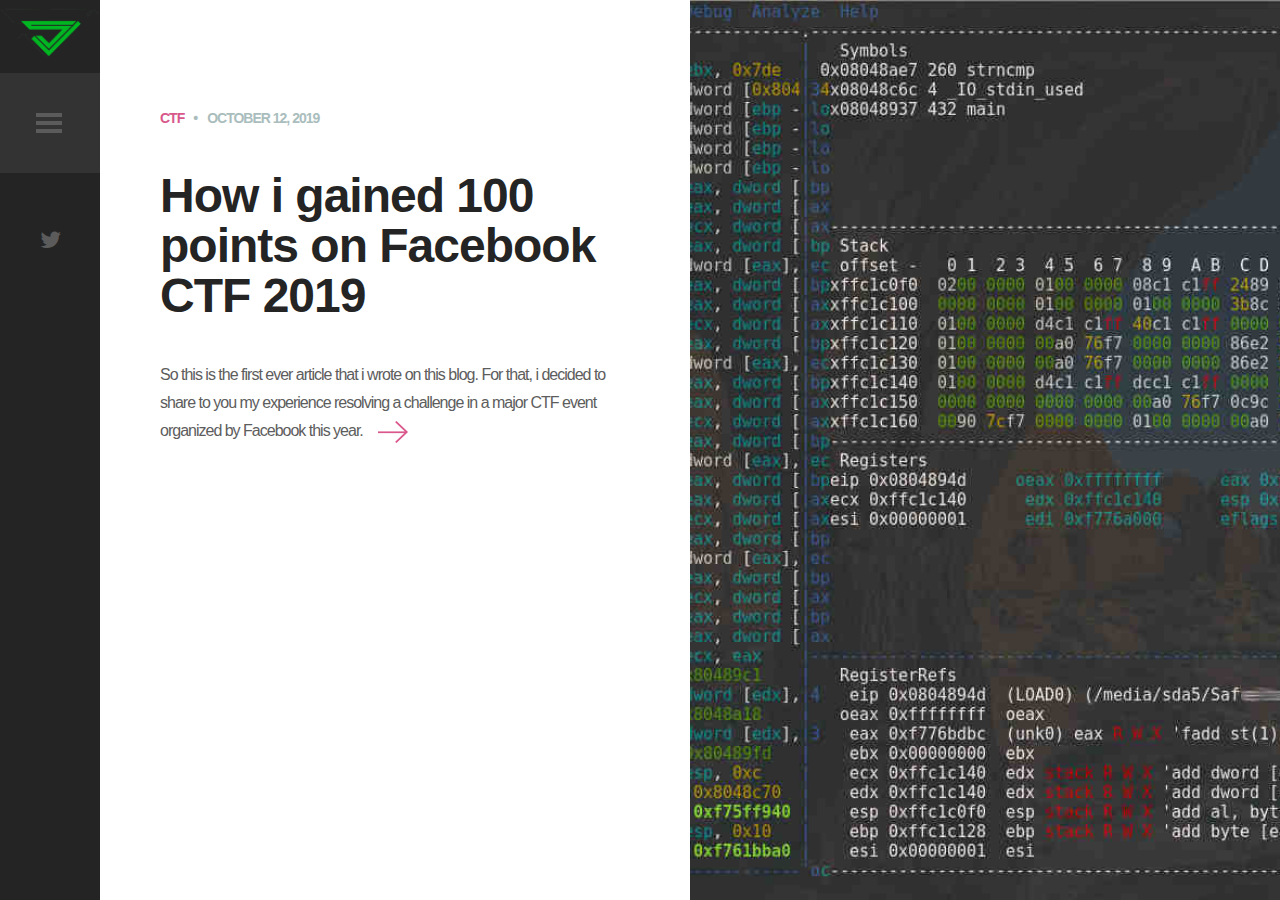
<file: index.html>
<!doctype html><html lang="en"><head>
    <title>0x5afe.me</title><meta charset="utf-8">
    <meta http-equiv="Content-Type" content="text/html; charset=UTF-8">
    <meta name="description" content="0x5afe Blog"/>
    <meta name="author" content="0x5afe.me"/>
    <meta name="viewport" content="width=device-width,initial-scale=1">
    <link rel="icon" type="image/png" href="assets/images/icon.png">
    <base href="/">
    <link href="styles.2a7c58ea778066eeb51c.bundle.css" rel="stylesheet"/>
    <!-- Global site tag (gtag.js) - Google Analytics -->
<script async src="https://www.googletagmanager.com/gtag/js?id=UA-199747042-1"></script>
<script>
  window.dataLayer = window.dataLayer || [];
  function gtag(){dataLayer.push(arguments);}
  gtag('js', new Date());

  gtag('config', 'UA-199747042-1');
</script>

</head>
<body class="page about home blog"><app-root><!-- Preloader Gif --><table class="doc-loader"><tbody><tr><td><img src="assets/images/logo.png" alt="Loading..."></td></tr></tbody></table></app-root><script type="text/javascript" src="inline.6c7c4e01e5408d2ba99a.bundle.js"></script><script type="text/javascript" src="polyfills.37e4c75d4748ebba16d3.bundle.js"></script><script type="text/javascript" src="scripts.5ce70231a3db0fa3564b.bundle.js"></script><script type="text/javascript" src="main.7e73863a5dbd548f9b8b.bundle.js"></script></body></html>
</file>
<file: styles.2a7c58ea778066eeb51c.bundle.css>
abbr,address,article,aside,audio,b,blockquote,body,canvas,caption,cite,code,del,details,dfn,div,em,fieldset,figcaption,figure,footer,form,h1,h2,h3,h4,h5,h6,header,hgroup,html,i,iframe,img,ins,kbd,label,legend,li,mark,menu,nav,object,ol,p,pre,q,samp,section,small,span,strong,sub,summary,sup,table,tbody,td,tfoot,th,thead,time,tr,ul,var,video{margin:0;padding:0;border:0;outline:none;font-size:100%;vertical-align:baseline;background:transparent}body{line-height:1}article,aside,details,figcaption,figure,footer,header,hgroup,menu,nav,section{display:block}nav ul,ol,ul{list-style:none}blockquote,q{quotes:none}blockquote:after,blockquote:before,q:after,q:before{content:"";content:none}a{margin:0;padding:0;font-size:100%;outline:none;vertical-align:baseline;background:transparent}ins{text-decoration:none}ins,mark{background-color:#ff9;color:#000}mark{font-style:italic;font-weight:700}del{text-decoration:line-through}abbr[title],dfn[title]{border-bottom:1px dotted;cursor:help}table{border-collapse:collapse;border-spacing:0}hr{display:block;height:1px;border:0;border-top:1px solid #ccc;margin:1em 0;padding:0}input,select{vertical-align:middle}input:focus,textarea:focus{outline:none}.block{display:block}.hidden{display:none}.clear{clear:both}.left{float:left}.right{float:right}.line-height{line-height:0}.clear-right{clear:right}.clear-left{clear:left}.center-relative{margin-left:auto;margin-right:auto}.center-absolute{left:50%}.center-text{text-align:center!important}.text-left{text-align:left}.text-right{text-align:right}.absolute{position:absolute}.fixed{position:fixed}.relative{position:relative}.sticky{height:auto}.margin-0,.margin-0 img{margin:0!important;line-height:0}.top-0{margin-top:0!important}.top-5{margin-top:5px!important}.top-10{margin-top:10px}.top-15{margin-top:15px}.top-20{margin-top:20px}.top-25{margin-top:25px}.top-30{margin-top:30px}.top-50{margin-top:50px}.top-60{margin-top:60px}.top-70{margin-top:70px}.top-75{margin-top:75px}.top-80{margin-top:80px}.top-100{margin-top:100px}.top-105{margin-top:105px}.top-120{margin-top:120px}.top-150{margin-top:150px}.top-200{margin-top:200px}.top-negative-30{margin-top:-30px}.left-35{margin-left:35px}.right-35{margin-right:35px}.bottom-0{margin-bottom:0!important}.bottom-10{margin-bottom:10px!important}.bottom-20{margin-bottom:20px!important}.bottom-25{margin-bottom:25px!important}.bottom-30{margin-bottom:30px!important}.bottom-50{margin-bottom:50px!important}.bottom-100{margin-bottom:100px!important}.bottom-150{margin-bottom:150px!important}.bottom-200{margin-bottom:200px!important}.width-25{width:25%}.width-50{width:50%}.width-75{width:75%}.width-85{width:85%}.width-100{width:100%}blockquote:before{content:"\201C";font-size:180px;line-height:0;vertical-align:-65px;color:#0697ae;text-align:center;display:block}blockquote,blockquote:before{font-family:Montserrat,sans-serif}blockquote{margin-top:110px;margin-bottom:60px;font-size:22px;line-height:35px;color:#b0c2c2}blockquote.inline-blockquote{width:395px;float:left;margin-left:-170px;margin-right:70px}.wrap-blockquote{display:inline}address{font-size:32px;line-height:50px;font-style:normal}iframe{width:100%}a.button{display:inline-block;border:3px solid;text-align:center;padding:15px 40px;cursor:pointer;margin-bottom:25px;vertical-align:middle;text-decoration:none}a.button:active{position:relative;top:1px}h1,h2,h3,h4,h5,h6{padding:20px 0}h1{font-size:38px;line-height:38px}h2{font-size:34px;line-height:34px}h3{font-size:32px;line-height:32px}h4{font-size:30px}h5{font-size:28px}h6{font-size:26px}em{font-style:italic}ol{list-style-type:decimal}pre{word-wrap:break-word}.page-content table,.page-content td,.page-content th,.single-content table,.single-content td,.single-content th{border:1px solid #000;padding:10px;vertical-align:middle}sup{vertical-align:super}sub,sup{font-size:smaller}sub{vertical-align:sub}.single-content ol{display:block;list-style-type:decimal;margin:0 0 14px 17px}.single-content ul{display:block;list-style-type:disc;margin:0 0 14px 17px}
/* COLUMNS */.one,.one_fourth,.one_half,.one_third,.three_fourth,.two_third{margin-right:100px;float:left;position:relative;margin-bottom:30px}.last{margin-right:0!important;clear:right}.one{float:none;display:block;clear:both;margin-right:0}.one_half{width:400px}.one_third{width:233px}.two_third{width:566px}.one_fourth{width:150px}.three_fourth{width:650px}.one_fourth img,.one_half img,.one_third img,.one img,.three_fourth img,.two_third img{max-width:100%;height:auto;max-height:100%;width:auto}.team-holder .one{margin:0}.team-holder .one_half{width:50%;margin:0}.team-holder .one_third{width:33%;width:33.33333%;margin:0}.team-holder .one_fourth{width:25%;margin:0}
/* MENU */
/* Mobile first layout SmartMenus Core CSS (it's not recommended editing these rules)
   You need this once per page no matter how many menu trees or different themes you use.
-------------------------------------------------------------------------------------------*/.sm,.sm li,.sm ul{display:block;list-style:none;margin:0;padding:0;line-height:normal;direction:ltr;-webkit-tap-highlight-color:rgba(0,0,0,0)}.sm-rtl,.sm-rtl li,.sm-rtl ul{direction:rtl;text-align:right}.sm>li>h1,.sm>li>h2,.sm>li>h3,.sm>li>h4,.sm>li>h5,.sm>li>h6{margin:0;padding:0}.sm ul{display:none}.sm a,.sm li{position:relative}.sm a{display:block}.sm a.disabled{cursor:not-allowed}.sm:after{content:"\A0";display:block;height:0;font:0/0 serif;clear:both;visibility:hidden;overflow:hidden}.sm,.sm *,.sm :after,.sm :before{-webkit-box-sizing:border-box;box-sizing:border-box}
/* WP DEFAULT CLASSES */.alignnone{margin:5px 20px 20px 0}.aligncenter,div.aligncenter{display:block;margin:5px auto 5px auto}.alignright{float:right;margin:5px 0 20px 20px}.alignleft{float:left;margin:5px 20px 20px 0}.aligncenter{display:block;margin:5px auto 5px auto}a img.alignright{float:right;margin:5px 0 20px 20px}a img.alignnone{margin:20px 0}a img.alignleft{float:left;margin:5px 20px 20px 0}a img.aligncenter{display:block;margin-left:auto;margin-right:auto}.wp-caption{max-width:100%;text-align:center;font-family:Montserrat,sans-serif}.wp-caption.alignnone{margin:20px 0}.wp-caption.alignleft{margin:5px 20px 20px 0;text-align:left}.wp-caption.alignright{margin:5px 0 20px 20px;text-align:right}.wp-caption img{width:auto;height:auto;max-width:100%;max-height:100%}.wp-caption p.wp-caption-text{font-size:18px;margin-bottom:50px;padding:5px 50px;background-color:#8f939e;display:inline-block;color:#fff}.bypostauthor,.gallery-caption{font-size:100%}
/* Text meant only for screen readers. */.screen-reader-text{clip:rect(1px,1px,1px,1px);position:absolute!important;height:1px;width:1px;overflow:hidden}.screen-reader-text:focus{background-color:#f1f1f1;border-radius:3px;-webkit-box-shadow:0 0 2px 2px rgba(0,0,0,.6);box-shadow:0 0 2px 2px rgba(0,0,0,.6);clip:auto!important;color:#21759b;display:block;font-size:14px;font-size:.875rem;font-weight:700;height:auto;left:5px;line-height:normal;padding:15px 23px 14px;text-decoration:none;top:5px;width:auto;z-index:100000 /* Above WP toolbar. */}.cbp-bislideshow{list-style:none;width:100%;height:100%;position:fixed;top:0;left:0;z-index:-1;padding:0;margin:0}.cbp-bislideshow li{position:absolute;width:100%;height:100%;top:0;left:0;opacity:0;-webkit-transition:opacity 1s;transition:opacity 1s}
/* If background-size supported we'll add the images to the background of the li */.backgroundsize .cbp-bislideshow li{background-size:cover;background-position:50%}
/* ...and hide the images */.backgroundsize .cbp-bislideshow li img{display:none}.cbp-bislideshow li img{display:block;width:100%}.cbp-bicontrols{position:fixed;width:300px;height:100px;margin:-50px 0 0 -150px;bottom:0;right:0}.cbp-bicontrols span{float:left;width:100px;height:100px;position:relative;cursor:pointer;display:inline-block;font:normal normal normal 14px/1 FontAwesome;font-size:inherit;text-rendering:auto;-webkit-font-smoothing:antialiased;-moz-osx-font-smoothing:grayscale}.cbp-bicontrols span:before{position:absolute;width:100%;height:100%;top:0;left:0;text-align:center;speak:none;font-style:normal;font-weight:400;font-variant:normal;text-transform:none;line-height:100px;font-size:80px;color:#fff;-webkit-font-smoothing:antialiased;opacity:.7}.cbp-bicontrols span:hover:before{opacity:1}.cbp-bicontrols span:active:before{top:2px}span.cbp-biplay:before{content:"\F01D"}span.cbp-bipause:before{content:"\F28C"}span.cbp-binext:before{content:"\F105"}span.cbp-biprev:before{content:"\F104"}.cbp-bicontrols span.cbp-binext{float:right}
/* Fallback */.no-js.no-backgroundsize .cbp-bislideshow li:first-child{opacity:1}.no-js.backgroundsize .cbp-bislideshow li:first-child img{display:block}/*!
 *  Font Awesome 4.7.0 by @davegandy - http://fontawesome.io - @fontawesome
 *  License - http://fontawesome.io/license (Font: SIL OFL 1.1, CSS: MIT License)
 */@font-face{font-family:FontAwesome;src:url(fontawesome-webfont.674f50d287a8c48dc19b.eot);src:url(fontawesome-webfont.674f50d287a8c48dc19b.eot?#iefix&v=4.7.0) format("embedded-opentype"),url(fontawesome-webfont.af7ae505a9eed503f8b8.woff2) format("woff2"),url(fontawesome-webfont.fee66e712a8a08eef580.woff) format("woff"),url(fontawesome-webfont.b06871f281fee6b241d6.ttf) format("truetype"),url(fontawesome-webfont.912ec66d7572ff821749.svg#fontawesomeregular) format("svg");font-weight:400;font-style:normal}.fa{display:inline-block;font:normal normal normal 14px/1 FontAwesome;font-size:inherit;text-rendering:auto;-webkit-font-smoothing:antialiased;-moz-osx-font-smoothing:grayscale}.fa-lg{font-size:1.33333333em;line-height:.75em;vertical-align:-15%}.fa-2x{font-size:2em}.fa-3x{font-size:3em}.fa-4x{font-size:4em}.fa-5x{font-size:5em}.fa-fw{width:1.28571429em;text-align:center}.fa-ul{padding-left:0;margin-left:2.14285714em;list-style-type:none}.fa-ul>li{position:relative}.fa-li{position:absolute;left:-2.14285714em;width:2.14285714em;top:.14285714em;text-align:center}.fa-li.fa-lg{left:-1.85714286em}.fa-border{padding:.2em .25em .15em;border:.08em solid #eee;border-radius:.1em}.fa-pull-left{float:left}.fa-pull-right{float:right}.fa.fa-pull-left{margin-right:.3em}.fa.fa-pull-right{margin-left:.3em}.pull-right{float:right}.pull-left{float:left}.fa.pull-left{margin-right:.3em}.fa.pull-right{margin-left:.3em}.fa-spin{-webkit-animation:fa-spin 2s infinite linear;animation:fa-spin 2s infinite linear}.fa-pulse{-webkit-animation:fa-spin 1s infinite steps(8);animation:fa-spin 1s infinite steps(8)}@-webkit-keyframes fa-spin{0%{-webkit-transform:rotate(0deg);transform:rotate(0deg)}to{-webkit-transform:rotate(359deg);transform:rotate(359deg)}}@keyframes fa-spin{0%{-webkit-transform:rotate(0deg);transform:rotate(0deg)}to{-webkit-transform:rotate(359deg);transform:rotate(359deg)}}.fa-rotate-90{-ms-filter:"progid:DXImageTransform.Microsoft.BasicImage(rotation=1)";-webkit-transform:rotate(90deg);transform:rotate(90deg)}.fa-rotate-180{-ms-filter:"progid:DXImageTransform.Microsoft.BasicImage(rotation=2)";-webkit-transform:rotate(180deg);transform:rotate(180deg)}.fa-rotate-270{-ms-filter:"progid:DXImageTransform.Microsoft.BasicImage(rotation=3)";-webkit-transform:rotate(270deg);transform:rotate(270deg)}.fa-flip-horizontal{-ms-filter:"progid:DXImageTransform.Microsoft.BasicImage(rotation=0, mirror=1)";-webkit-transform:scaleX(-1);transform:scaleX(-1)}.fa-flip-vertical{-ms-filter:"progid:DXImageTransform.Microsoft.BasicImage(rotation=2, mirror=1)";-webkit-transform:scaleY(-1);transform:scaleY(-1)}:root .fa-flip-horizontal,:root .fa-flip-vertical,:root .fa-rotate-90,:root .fa-rotate-180,:root .fa-rotate-270{-webkit-filter:none;filter:none}.fa-stack{position:relative;display:inline-block;width:2em;height:2em;line-height:2em;vertical-align:middle}.fa-stack-1x,.fa-stack-2x{position:absolute;left:0;width:100%;text-align:center}.fa-stack-1x{line-height:inherit}.fa-stack-2x{font-size:2em}.fa-inverse{color:#fff}.fa-glass:before{content:"\F000"}.fa-music:before{content:"\F001"}.fa-search:before{content:"\F002"}.fa-envelope-o:before{content:"\F003"}.fa-heart:before{content:"\F004"}.fa-star:before{content:"\F005"}.fa-star-o:before{content:"\F006"}.fa-user:before{content:"\F007"}.fa-film:before{content:"\F008"}.fa-th-large:before{content:"\F009"}.fa-th:before{content:"\F00A"}.fa-th-list:before{content:"\F00B"}.fa-check:before{content:"\F00C"}.fa-close:before,.fa-remove:before,.fa-times:before{content:"\F00D"}.fa-search-plus:before{content:"\F00E"}.fa-search-minus:before{content:"\F010"}.fa-power-off:before{content:"\F011"}.fa-signal:before{content:"\F012"}.fa-cog:before,.fa-gear:before{content:"\F013"}.fa-trash-o:before{content:"\F014"}.fa-home:before{content:"\F015"}.fa-file-o:before{content:"\F016"}.fa-clock-o:before{content:"\F017"}.fa-road:before{content:"\F018"}.fa-download:before{content:"\F019"}.fa-arrow-circle-o-down:before{content:"\F01A"}.fa-arrow-circle-o-up:before{content:"\F01B"}.fa-inbox:before{content:"\F01C"}.fa-play-circle-o:before{content:"\F01D"}.fa-repeat:before,.fa-rotate-right:before{content:"\F01E"}.fa-refresh:before{content:"\F021"}.fa-list-alt:before{content:"\F022"}.fa-lock:before{content:"\F023"}.fa-flag:before{content:"\F024"}.fa-headphones:before{content:"\F025"}.fa-volume-off:before{content:"\F026"}.fa-volume-down:before{content:"\F027"}.fa-volume-up:before{content:"\F028"}.fa-qrcode:before{content:"\F029"}.fa-barcode:before{content:"\F02A"}.fa-tag:before{content:"\F02B"}.fa-tags:before{content:"\F02C"}.fa-book:before{content:"\F02D"}.fa-bookmark:before{content:"\F02E"}.fa-print:before{content:"\F02F"}.fa-camera:before{content:"\F030"}.fa-font:before{content:"\F031"}.fa-bold:before{content:"\F032"}.fa-italic:before{content:"\F033"}.fa-text-height:before{content:"\F034"}.fa-text-width:before{content:"\F035"}.fa-align-left:before{content:"\F036"}.fa-align-center:before{content:"\F037"}.fa-align-right:before{content:"\F038"}.fa-align-justify:before{content:"\F039"}.fa-list:before{content:"\F03A"}.fa-dedent:before,.fa-outdent:before{content:"\F03B"}.fa-indent:before{content:"\F03C"}.fa-video-camera:before{content:"\F03D"}.fa-image:before,.fa-photo:before,.fa-picture-o:before{content:"\F03E"}.fa-pencil:before{content:"\F040"}.fa-map-marker:before{content:"\F041"}.fa-adjust:before{content:"\F042"}.fa-tint:before{content:"\F043"}.fa-edit:before,.fa-pencil-square-o:before{content:"\F044"}.fa-share-square-o:before{content:"\F045"}.fa-check-square-o:before{content:"\F046"}.fa-arrows:before{content:"\F047"}.fa-step-backward:before{content:"\F048"}.fa-fast-backward:before{content:"\F049"}.fa-backward:before{content:"\F04A"}.fa-play:before{content:"\F04B"}.fa-pause:before{content:"\F04C"}.fa-stop:before{content:"\F04D"}.fa-forward:before{content:"\F04E"}.fa-fast-forward:before{content:"\F050"}.fa-step-forward:before{content:"\F051"}.fa-eject:before{content:"\F052"}.fa-chevron-left:before{content:"\F053"}.fa-chevron-right:before{content:"\F054"}.fa-plus-circle:before{content:"\F055"}.fa-minus-circle:before{content:"\F056"}.fa-times-circle:before{content:"\F057"}.fa-check-circle:before{content:"\F058"}.fa-question-circle:before{content:"\F059"}.fa-info-circle:before{content:"\F05A"}.fa-crosshairs:before{content:"\F05B"}.fa-times-circle-o:before{content:"\F05C"}.fa-check-circle-o:before{content:"\F05D"}.fa-ban:before{content:"\F05E"}.fa-arrow-left:before{content:"\F060"}.fa-arrow-right:before{content:"\F061"}.fa-arrow-up:before{content:"\F062"}.fa-arrow-down:before{content:"\F063"}.fa-mail-forward:before,.fa-share:before{content:"\F064"}.fa-expand:before{content:"\F065"}.fa-compress:before{content:"\F066"}.fa-plus:before{content:"\F067"}.fa-minus:before{content:"\F068"}.fa-asterisk:before{content:"\F069"}.fa-exclamation-circle:before{content:"\F06A"}.fa-gift:before{content:"\F06B"}.fa-leaf:before{content:"\F06C"}.fa-fire:before{content:"\F06D"}.fa-eye:before{content:"\F06E"}.fa-eye-slash:before{content:"\F070"}.fa-exclamation-triangle:before,.fa-warning:before{content:"\F071"}.fa-plane:before{content:"\F072"}.fa-calendar:before{content:"\F073"}.fa-random:before{content:"\F074"}.fa-comment:before{content:"\F075"}.fa-magnet:before{content:"\F076"}.fa-chevron-up:before{content:"\F077"}.fa-chevron-down:before{content:"\F078"}.fa-retweet:before{content:"\F079"}.fa-shopping-cart:before{content:"\F07A"}.fa-folder:before{content:"\F07B"}.fa-folder-open:before{content:"\F07C"}.fa-arrows-v:before{content:"\F07D"}.fa-arrows-h:before{content:"\F07E"}.fa-bar-chart-o:before,.fa-bar-chart:before{content:"\F080"}.fa-twitter-square:before{content:"\F081"}.fa-facebook-square:before{content:"\F082"}.fa-camera-retro:before{content:"\F083"}.fa-key:before{content:"\F084"}.fa-cogs:before,.fa-gears:before{content:"\F085"}.fa-comments:before{content:"\F086"}.fa-thumbs-o-up:before{content:"\F087"}.fa-thumbs-o-down:before{content:"\F088"}.fa-star-half:before{content:"\F089"}.fa-heart-o:before{content:"\F08A"}.fa-sign-out:before{content:"\F08B"}.fa-linkedin-square:before{content:"\F08C"}.fa-thumb-tack:before{content:"\F08D"}.fa-external-link:before{content:"\F08E"}.fa-sign-in:before{content:"\F090"}.fa-trophy:before{content:"\F091"}.fa-github-square:before{content:"\F092"}.fa-upload:before{content:"\F093"}.fa-lemon-o:before{content:"\F094"}.fa-phone:before{content:"\F095"}.fa-square-o:before{content:"\F096"}.fa-bookmark-o:before{content:"\F097"}.fa-phone-square:before{content:"\F098"}.fa-twitter:before{content:"\F099"}.fa-facebook-f:before,.fa-facebook:before{content:"\F09A"}.fa-github:before{content:"\F09B"}.fa-unlock:before{content:"\F09C"}.fa-credit-card:before{content:"\F09D"}.fa-feed:before,.fa-rss:before{content:"\F09E"}.fa-hdd-o:before{content:"\F0A0"}.fa-bullhorn:before{content:"\F0A1"}.fa-bell:before{content:"\F0F3"}.fa-certificate:before{content:"\F0A3"}.fa-hand-o-right:before{content:"\F0A4"}.fa-hand-o-left:before{content:"\F0A5"}.fa-hand-o-up:before{content:"\F0A6"}.fa-hand-o-down:before{content:"\F0A7"}.fa-arrow-circle-left:before{content:"\F0A8"}.fa-arrow-circle-right:before{content:"\F0A9"}.fa-arrow-circle-up:before{content:"\F0AA"}.fa-arrow-circle-down:before{content:"\F0AB"}.fa-globe:before{content:"\F0AC"}.fa-wrench:before{content:"\F0AD"}.fa-tasks:before{content:"\F0AE"}.fa-filter:before{content:"\F0B0"}.fa-briefcase:before{content:"\F0B1"}.fa-arrows-alt:before{content:"\F0B2"}.fa-group:before,.fa-users:before{content:"\F0C0"}.fa-chain:before,.fa-link:before{content:"\F0C1"}.fa-cloud:before{content:"\F0C2"}.fa-flask:before{content:"\F0C3"}.fa-cut:before,.fa-scissors:before{content:"\F0C4"}.fa-copy:before,.fa-files-o:before{content:"\F0C5"}.fa-paperclip:before{content:"\F0C6"}.fa-floppy-o:before,.fa-save:before{content:"\F0C7"}.fa-square:before{content:"\F0C8"}.fa-bars:before,.fa-navicon:before,.fa-reorder:before{content:"\F0C9"}.fa-list-ul:before{content:"\F0CA"}.fa-list-ol:before{content:"\F0CB"}.fa-strikethrough:before{content:"\F0CC"}.fa-underline:before{content:"\F0CD"}.fa-table:before{content:"\F0CE"}.fa-magic:before{content:"\F0D0"}.fa-truck:before{content:"\F0D1"}.fa-pinterest:before{content:"\F0D2"}.fa-pinterest-square:before{content:"\F0D3"}.fa-google-plus-square:before{content:"\F0D4"}.fa-google-plus:before{content:"\F0D5"}.fa-money:before{content:"\F0D6"}.fa-caret-down:before{content:"\F0D7"}.fa-caret-up:before{content:"\F0D8"}.fa-caret-left:before{content:"\F0D9"}.fa-caret-right:before{content:"\F0DA"}.fa-columns:before{content:"\F0DB"}.fa-sort:before,.fa-unsorted:before{content:"\F0DC"}.fa-sort-desc:before,.fa-sort-down:before{content:"\F0DD"}.fa-sort-asc:before,.fa-sort-up:before{content:"\F0DE"}.fa-envelope:before{content:"\F0E0"}.fa-linkedin:before{content:"\F0E1"}.fa-rotate-left:before,.fa-undo:before{content:"\F0E2"}.fa-gavel:before,.fa-legal:before{content:"\F0E3"}.fa-dashboard:before,.fa-tachometer:before{content:"\F0E4"}.fa-comment-o:before{content:"\F0E5"}.fa-comments-o:before{content:"\F0E6"}.fa-bolt:before,.fa-flash:before{content:"\F0E7"}.fa-sitemap:before{content:"\F0E8"}.fa-umbrella:before{content:"\F0E9"}.fa-clipboard:before,.fa-paste:before{content:"\F0EA"}.fa-lightbulb-o:before{content:"\F0EB"}.fa-exchange:before{content:"\F0EC"}.fa-cloud-download:before{content:"\F0ED"}.fa-cloud-upload:before{content:"\F0EE"}.fa-user-md:before{content:"\F0F0"}.fa-stethoscope:before{content:"\F0F1"}.fa-suitcase:before{content:"\F0F2"}.fa-bell-o:before{content:"\F0A2"}.fa-coffee:before{content:"\F0F4"}.fa-cutlery:before{content:"\F0F5"}.fa-file-text-o:before{content:"\F0F6"}.fa-building-o:before{content:"\F0F7"}.fa-hospital-o:before{content:"\F0F8"}.fa-ambulance:before{content:"\F0F9"}.fa-medkit:before{content:"\F0FA"}.fa-fighter-jet:before{content:"\F0FB"}.fa-beer:before{content:"\F0FC"}.fa-h-square:before{content:"\F0FD"}.fa-plus-square:before{content:"\F0FE"}.fa-angle-double-left:before{content:"\F100"}.fa-angle-double-right:before{content:"\F101"}.fa-angle-double-up:before{content:"\F102"}.fa-angle-double-down:before{content:"\F103"}.fa-angle-left:before{content:"\F104"}.fa-angle-right:before{content:"\F105"}.fa-angle-up:before{content:"\F106"}.fa-angle-down:before{content:"\F107"}.fa-desktop:before{content:"\F108"}.fa-laptop:before{content:"\F109"}.fa-tablet:before{content:"\F10A"}.fa-mobile-phone:before,.fa-mobile:before{content:"\F10B"}.fa-circle-o:before{content:"\F10C"}.fa-quote-left:before{content:"\F10D"}.fa-quote-right:before{content:"\F10E"}.fa-spinner:before{content:"\F110"}.fa-circle:before{content:"\F111"}.fa-mail-reply:before,.fa-reply:before{content:"\F112"}.fa-github-alt:before{content:"\F113"}.fa-folder-o:before{content:"\F114"}.fa-folder-open-o:before{content:"\F115"}.fa-smile-o:before{content:"\F118"}.fa-frown-o:before{content:"\F119"}.fa-meh-o:before{content:"\F11A"}.fa-gamepad:before{content:"\F11B"}.fa-keyboard-o:before{content:"\F11C"}.fa-flag-o:before{content:"\F11D"}.fa-flag-checkered:before{content:"\F11E"}.fa-terminal:before{content:"\F120"}.fa-code:before{content:"\F121"}.fa-mail-reply-all:before,.fa-reply-all:before{content:"\F122"}.fa-star-half-empty:before,.fa-star-half-full:before,.fa-star-half-o:before{content:"\F123"}.fa-location-arrow:before{content:"\F124"}.fa-crop:before{content:"\F125"}.fa-code-fork:before{content:"\F126"}.fa-chain-broken:before,.fa-unlink:before{content:"\F127"}.fa-question:before{content:"\F128"}.fa-info:before{content:"\F129"}.fa-exclamation:before{content:"\F12A"}.fa-superscript:before{content:"\F12B"}.fa-subscript:before{content:"\F12C"}.fa-eraser:before{content:"\F12D"}.fa-puzzle-piece:before{content:"\F12E"}.fa-microphone:before{content:"\F130"}.fa-microphone-slash:before{content:"\F131"}.fa-shield:before{content:"\F132"}.fa-calendar-o:before{content:"\F133"}.fa-fire-extinguisher:before{content:"\F134"}.fa-rocket:before{content:"\F135"}.fa-maxcdn:before{content:"\F136"}.fa-chevron-circle-left:before{content:"\F137"}.fa-chevron-circle-right:before{content:"\F138"}.fa-chevron-circle-up:before{content:"\F139"}.fa-chevron-circle-down:before{content:"\F13A"}.fa-html5:before{content:"\F13B"}.fa-css3:before{content:"\F13C"}.fa-anchor:before{content:"\F13D"}.fa-unlock-alt:before{content:"\F13E"}.fa-bullseye:before{content:"\F140"}.fa-ellipsis-h:before{content:"\F141"}.fa-ellipsis-v:before{content:"\F142"}.fa-rss-square:before{content:"\F143"}.fa-play-circle:before{content:"\F144"}.fa-ticket:before{content:"\F145"}.fa-minus-square:before{content:"\F146"}.fa-minus-square-o:before{content:"\F147"}.fa-level-up:before{content:"\F148"}.fa-level-down:before{content:"\F149"}.fa-check-square:before{content:"\F14A"}.fa-pencil-square:before{content:"\F14B"}.fa-external-link-square:before{content:"\F14C"}.fa-share-square:before{content:"\F14D"}.fa-compass:before{content:"\F14E"}.fa-caret-square-o-down:before,.fa-toggle-down:before{content:"\F150"}.fa-caret-square-o-up:before,.fa-toggle-up:before{content:"\F151"}.fa-caret-square-o-right:before,.fa-toggle-right:before{content:"\F152"}.fa-eur:before,.fa-euro:before{content:"\F153"}.fa-gbp:before{content:"\F154"}.fa-dollar:before,.fa-usd:before{content:"\F155"}.fa-inr:before,.fa-rupee:before{content:"\F156"}.fa-cny:before,.fa-jpy:before,.fa-rmb:before,.fa-yen:before{content:"\F157"}.fa-rouble:before,.fa-rub:before,.fa-ruble:before{content:"\F158"}.fa-krw:before,.fa-won:before{content:"\F159"}.fa-bitcoin:before,.fa-btc:before{content:"\F15A"}.fa-file:before{content:"\F15B"}.fa-file-text:before{content:"\F15C"}.fa-sort-alpha-asc:before{content:"\F15D"}.fa-sort-alpha-desc:before{content:"\F15E"}.fa-sort-amount-asc:before{content:"\F160"}.fa-sort-amount-desc:before{content:"\F161"}.fa-sort-numeric-asc:before{content:"\F162"}.fa-sort-numeric-desc:before{content:"\F163"}.fa-thumbs-up:before{content:"\F164"}.fa-thumbs-down:before{content:"\F165"}.fa-youtube-square:before{content:"\F166"}.fa-youtube:before{content:"\F167"}.fa-xing:before{content:"\F168"}.fa-xing-square:before{content:"\F169"}.fa-youtube-play:before{content:"\F16A"}.fa-dropbox:before{content:"\F16B"}.fa-stack-overflow:before{content:"\F16C"}.fa-instagram:before{content:"\F16D"}.fa-flickr:before{content:"\F16E"}.fa-adn:before{content:"\F170"}.fa-bitbucket:before{content:"\F171"}.fa-bitbucket-square:before{content:"\F172"}.fa-tumblr:before{content:"\F173"}.fa-tumblr-square:before{content:"\F174"}.fa-long-arrow-down:before{content:"\F175"}.fa-long-arrow-up:before{content:"\F176"}.fa-long-arrow-left:before{content:"\F177"}.fa-long-arrow-right:before{content:"\F178"}.fa-apple:before{content:"\F179"}.fa-windows:before{content:"\F17A"}.fa-android:before{content:"\F17B"}.fa-linux:before{content:"\F17C"}.fa-dribbble:before{content:"\F17D"}.fa-skype:before{content:"\F17E"}.fa-foursquare:before{content:"\F180"}.fa-trello:before{content:"\F181"}.fa-female:before{content:"\F182"}.fa-male:before{content:"\F183"}.fa-gittip:before,.fa-gratipay:before{content:"\F184"}.fa-sun-o:before{content:"\F185"}.fa-moon-o:before{content:"\F186"}.fa-archive:before{content:"\F187"}.fa-bug:before{content:"\F188"}.fa-vk:before{content:"\F189"}.fa-weibo:before{content:"\F18A"}.fa-renren:before{content:"\F18B"}.fa-pagelines:before{content:"\F18C"}.fa-stack-exchange:before{content:"\F18D"}.fa-arrow-circle-o-right:before{content:"\F18E"}.fa-arrow-circle-o-left:before{content:"\F190"}.fa-caret-square-o-left:before,.fa-toggle-left:before{content:"\F191"}.fa-dot-circle-o:before{content:"\F192"}.fa-wheelchair:before{content:"\F193"}.fa-vimeo-square:before{content:"\F194"}.fa-try:before,.fa-turkish-lira:before{content:"\F195"}.fa-plus-square-o:before{content:"\F196"}.fa-space-shuttle:before{content:"\F197"}.fa-slack:before{content:"\F198"}.fa-envelope-square:before{content:"\F199"}.fa-wordpress:before{content:"\F19A"}.fa-openid:before{content:"\F19B"}.fa-bank:before,.fa-institution:before,.fa-university:before{content:"\F19C"}.fa-graduation-cap:before,.fa-mortar-board:before{content:"\F19D"}.fa-yahoo:before{content:"\F19E"}.fa-google:before{content:"\F1A0"}.fa-reddit:before{content:"\F1A1"}.fa-reddit-square:before{content:"\F1A2"}.fa-stumbleupon-circle:before{content:"\F1A3"}.fa-stumbleupon:before{content:"\F1A4"}.fa-delicious:before{content:"\F1A5"}.fa-digg:before{content:"\F1A6"}.fa-pied-piper-pp:before{content:"\F1A7"}.fa-pied-piper-alt:before{content:"\F1A8"}.fa-drupal:before{content:"\F1A9"}.fa-joomla:before{content:"\F1AA"}.fa-language:before{content:"\F1AB"}.fa-fax:before{content:"\F1AC"}.fa-building:before{content:"\F1AD"}.fa-child:before{content:"\F1AE"}.fa-paw:before{content:"\F1B0"}.fa-spoon:before{content:"\F1B1"}.fa-cube:before{content:"\F1B2"}.fa-cubes:before{content:"\F1B3"}.fa-behance:before{content:"\F1B4"}.fa-behance-square:before{content:"\F1B5"}.fa-steam:before{content:"\F1B6"}.fa-steam-square:before{content:"\F1B7"}.fa-recycle:before{content:"\F1B8"}.fa-automobile:before,.fa-car:before{content:"\F1B9"}.fa-cab:before,.fa-taxi:before{content:"\F1BA"}.fa-tree:before{content:"\F1BB"}.fa-spotify:before{content:"\F1BC"}.fa-deviantart:before{content:"\F1BD"}.fa-soundcloud:before{content:"\F1BE"}.fa-database:before{content:"\F1C0"}.fa-file-pdf-o:before{content:"\F1C1"}.fa-file-word-o:before{content:"\F1C2"}.fa-file-excel-o:before{content:"\F1C3"}.fa-file-powerpoint-o:before{content:"\F1C4"}.fa-file-image-o:before,.fa-file-photo-o:before,.fa-file-picture-o:before{content:"\F1C5"}.fa-file-archive-o:before,.fa-file-zip-o:before{content:"\F1C6"}.fa-file-audio-o:before,.fa-file-sound-o:before{content:"\F1C7"}.fa-file-movie-o:before,.fa-file-video-o:before{content:"\F1C8"}.fa-file-code-o:before{content:"\F1C9"}.fa-vine:before{content:"\F1CA"}.fa-codepen:before{content:"\F1CB"}.fa-jsfiddle:before{content:"\F1CC"}.fa-life-bouy:before,.fa-life-buoy:before,.fa-life-ring:before,.fa-life-saver:before,.fa-support:before{content:"\F1CD"}.fa-circle-o-notch:before{content:"\F1CE"}.fa-ra:before,.fa-rebel:before,.fa-resistance:before{content:"\F1D0"}.fa-empire:before,.fa-ge:before{content:"\F1D1"}.fa-git-square:before{content:"\F1D2"}.fa-git:before{content:"\F1D3"}.fa-hacker-news:before,.fa-y-combinator-square:before,.fa-yc-square:before{content:"\F1D4"}.fa-tencent-weibo:before{content:"\F1D5"}.fa-qq:before{content:"\F1D6"}.fa-wechat:before,.fa-weixin:before{content:"\F1D7"}.fa-paper-plane:before,.fa-send:before{content:"\F1D8"}.fa-paper-plane-o:before,.fa-send-o:before{content:"\F1D9"}.fa-history:before{content:"\F1DA"}.fa-circle-thin:before{content:"\F1DB"}.fa-header:before{content:"\F1DC"}.fa-paragraph:before{content:"\F1DD"}.fa-sliders:before{content:"\F1DE"}.fa-share-alt:before{content:"\F1E0"}.fa-share-alt-square:before{content:"\F1E1"}.fa-bomb:before{content:"\F1E2"}.fa-futbol-o:before,.fa-soccer-ball-o:before{content:"\F1E3"}.fa-tty:before{content:"\F1E4"}.fa-binoculars:before{content:"\F1E5"}.fa-plug:before{content:"\F1E6"}.fa-slideshare:before{content:"\F1E7"}.fa-twitch:before{content:"\F1E8"}.fa-yelp:before{content:"\F1E9"}.fa-newspaper-o:before{content:"\F1EA"}.fa-wifi:before{content:"\F1EB"}.fa-calculator:before{content:"\F1EC"}.fa-paypal:before{content:"\F1ED"}.fa-google-wallet:before{content:"\F1EE"}.fa-cc-visa:before{content:"\F1F0"}.fa-cc-mastercard:before{content:"\F1F1"}.fa-cc-discover:before{content:"\F1F2"}.fa-cc-amex:before{content:"\F1F3"}.fa-cc-paypal:before{content:"\F1F4"}.fa-cc-stripe:before{content:"\F1F5"}.fa-bell-slash:before{content:"\F1F6"}.fa-bell-slash-o:before{content:"\F1F7"}.fa-trash:before{content:"\F1F8"}.fa-copyright:before{content:"\F1F9"}.fa-at:before{content:"\F1FA"}.fa-eyedropper:before{content:"\F1FB"}.fa-paint-brush:before{content:"\F1FC"}.fa-birthday-cake:before{content:"\F1FD"}.fa-area-chart:before{content:"\F1FE"}.fa-pie-chart:before{content:"\F200"}.fa-line-chart:before{content:"\F201"}.fa-lastfm:before{content:"\F202"}.fa-lastfm-square:before{content:"\F203"}.fa-toggle-off:before{content:"\F204"}.fa-toggle-on:before{content:"\F205"}.fa-bicycle:before{content:"\F206"}.fa-bus:before{content:"\F207"}.fa-ioxhost:before{content:"\F208"}.fa-angellist:before{content:"\F209"}.fa-cc:before{content:"\F20A"}.fa-ils:before,.fa-shekel:before,.fa-sheqel:before{content:"\F20B"}.fa-meanpath:before{content:"\F20C"}.fa-buysellads:before{content:"\F20D"}.fa-connectdevelop:before{content:"\F20E"}.fa-dashcube:before{content:"\F210"}.fa-forumbee:before{content:"\F211"}.fa-leanpub:before{content:"\F212"}.fa-sellsy:before{content:"\F213"}.fa-shirtsinbulk:before{content:"\F214"}.fa-simplybuilt:before{content:"\F215"}.fa-skyatlas:before{content:"\F216"}.fa-cart-plus:before{content:"\F217"}.fa-cart-arrow-down:before{content:"\F218"}.fa-diamond:before{content:"\F219"}.fa-ship:before{content:"\F21A"}.fa-user-secret:before{content:"\F21B"}.fa-motorcycle:before{content:"\F21C"}.fa-street-view:before{content:"\F21D"}.fa-heartbeat:before{content:"\F21E"}.fa-venus:before{content:"\F221"}.fa-mars:before{content:"\F222"}.fa-mercury:before{content:"\F223"}.fa-intersex:before,.fa-transgender:before{content:"\F224"}.fa-transgender-alt:before{content:"\F225"}.fa-venus-double:before{content:"\F226"}.fa-mars-double:before{content:"\F227"}.fa-venus-mars:before{content:"\F228"}.fa-mars-stroke:before{content:"\F229"}.fa-mars-stroke-v:before{content:"\F22A"}.fa-mars-stroke-h:before{content:"\F22B"}.fa-neuter:before{content:"\F22C"}.fa-genderless:before{content:"\F22D"}.fa-facebook-official:before{content:"\F230"}.fa-pinterest-p:before{content:"\F231"}.fa-whatsapp:before{content:"\F232"}.fa-server:before{content:"\F233"}.fa-user-plus:before{content:"\F234"}.fa-user-times:before{content:"\F235"}.fa-bed:before,.fa-hotel:before{content:"\F236"}.fa-viacoin:before{content:"\F237"}.fa-train:before{content:"\F238"}.fa-subway:before{content:"\F239"}.fa-medium:before{content:"\F23A"}.fa-y-combinator:before,.fa-yc:before{content:"\F23B"}.fa-optin-monster:before{content:"\F23C"}.fa-opencart:before{content:"\F23D"}.fa-expeditedssl:before{content:"\F23E"}.fa-battery-4:before,.fa-battery-full:before,.fa-battery:before{content:"\F240"}.fa-battery-3:before,.fa-battery-three-quarters:before{content:"\F241"}.fa-battery-2:before,.fa-battery-half:before{content:"\F242"}.fa-battery-1:before,.fa-battery-quarter:before{content:"\F243"}.fa-battery-0:before,.fa-battery-empty:before{content:"\F244"}.fa-mouse-pointer:before{content:"\F245"}.fa-i-cursor:before{content:"\F246"}.fa-object-group:before{content:"\F247"}.fa-object-ungroup:before{content:"\F248"}.fa-sticky-note:before{content:"\F249"}.fa-sticky-note-o:before{content:"\F24A"}.fa-cc-jcb:before{content:"\F24B"}.fa-cc-diners-club:before{content:"\F24C"}.fa-clone:before{content:"\F24D"}.fa-balance-scale:before{content:"\F24E"}.fa-hourglass-o:before{content:"\F250"}.fa-hourglass-1:before,.fa-hourglass-start:before{content:"\F251"}.fa-hourglass-2:before,.fa-hourglass-half:before{content:"\F252"}.fa-hourglass-3:before,.fa-hourglass-end:before{content:"\F253"}.fa-hourglass:before{content:"\F254"}.fa-hand-grab-o:before,.fa-hand-rock-o:before{content:"\F255"}.fa-hand-paper-o:before,.fa-hand-stop-o:before{content:"\F256"}.fa-hand-scissors-o:before{content:"\F257"}.fa-hand-lizard-o:before{content:"\F258"}.fa-hand-spock-o:before{content:"\F259"}.fa-hand-pointer-o:before{content:"\F25A"}.fa-hand-peace-o:before{content:"\F25B"}.fa-trademark:before{content:"\F25C"}.fa-registered:before{content:"\F25D"}.fa-creative-commons:before{content:"\F25E"}.fa-gg:before{content:"\F260"}.fa-gg-circle:before{content:"\F261"}.fa-tripadvisor:before{content:"\F262"}.fa-odnoklassniki:before{content:"\F263"}.fa-odnoklassniki-square:before{content:"\F264"}.fa-get-pocket:before{content:"\F265"}.fa-wikipedia-w:before{content:"\F266"}.fa-safari:before{content:"\F267"}.fa-chrome:before{content:"\F268"}.fa-firefox:before{content:"\F269"}.fa-opera:before{content:"\F26A"}.fa-internet-explorer:before{content:"\F26B"}.fa-television:before,.fa-tv:before{content:"\F26C"}.fa-contao:before{content:"\F26D"}.fa-500px:before{content:"\F26E"}.fa-amazon:before{content:"\F270"}.fa-calendar-plus-o:before{content:"\F271"}.fa-calendar-minus-o:before{content:"\F272"}.fa-calendar-times-o:before{content:"\F273"}.fa-calendar-check-o:before{content:"\F274"}.fa-industry:before{content:"\F275"}.fa-map-pin:before{content:"\F276"}.fa-map-signs:before{content:"\F277"}.fa-map-o:before{content:"\F278"}.fa-map:before{content:"\F279"}.fa-commenting:before{content:"\F27A"}.fa-commenting-o:before{content:"\F27B"}.fa-houzz:before{content:"\F27C"}.fa-vimeo:before{content:"\F27D"}.fa-black-tie:before{content:"\F27E"}.fa-fonticons:before{content:"\F280"}.fa-reddit-alien:before{content:"\F281"}.fa-edge:before{content:"\F282"}.fa-credit-card-alt:before{content:"\F283"}.fa-codiepie:before{content:"\F284"}.fa-modx:before{content:"\F285"}.fa-fort-awesome:before{content:"\F286"}.fa-usb:before{content:"\F287"}.fa-product-hunt:before{content:"\F288"}.fa-mixcloud:before{content:"\F289"}.fa-scribd:before{content:"\F28A"}.fa-pause-circle:before{content:"\F28B"}.fa-pause-circle-o:before{content:"\F28C"}.fa-stop-circle:before{content:"\F28D"}.fa-stop-circle-o:before{content:"\F28E"}.fa-shopping-bag:before{content:"\F290"}.fa-shopping-basket:before{content:"\F291"}.fa-hashtag:before{content:"\F292"}.fa-bluetooth:before{content:"\F293"}.fa-bluetooth-b:before{content:"\F294"}.fa-percent:before{content:"\F295"}.fa-gitlab:before{content:"\F296"}.fa-wpbeginner:before{content:"\F297"}.fa-wpforms:before{content:"\F298"}.fa-envira:before{content:"\F299"}.fa-universal-access:before{content:"\F29A"}.fa-wheelchair-alt:before{content:"\F29B"}.fa-question-circle-o:before{content:"\F29C"}.fa-blind:before{content:"\F29D"}.fa-audio-description:before{content:"\F29E"}.fa-volume-control-phone:before{content:"\F2A0"}.fa-braille:before{content:"\F2A1"}.fa-assistive-listening-systems:before{content:"\F2A2"}.fa-american-sign-language-interpreting:before,.fa-asl-interpreting:before{content:"\F2A3"}.fa-deaf:before,.fa-deafness:before,.fa-hard-of-hearing:before{content:"\F2A4"}.fa-glide:before{content:"\F2A5"}.fa-glide-g:before{content:"\F2A6"}.fa-sign-language:before,.fa-signing:before{content:"\F2A7"}.fa-low-vision:before{content:"\F2A8"}.fa-viadeo:before{content:"\F2A9"}.fa-viadeo-square:before{content:"\F2AA"}.fa-snapchat:before{content:"\F2AB"}.fa-snapchat-ghost:before{content:"\F2AC"}.fa-snapchat-square:before{content:"\F2AD"}.fa-pied-piper:before{content:"\F2AE"}.fa-first-order:before{content:"\F2B0"}.fa-yoast:before{content:"\F2B1"}.fa-themeisle:before{content:"\F2B2"}.fa-google-plus-circle:before,.fa-google-plus-official:before{content:"\F2B3"}.fa-fa:before,.fa-font-awesome:before{content:"\F2B4"}.fa-handshake-o:before{content:"\F2B5"}.fa-envelope-open:before{content:"\F2B6"}.fa-envelope-open-o:before{content:"\F2B7"}.fa-linode:before{content:"\F2B8"}.fa-address-book:before{content:"\F2B9"}.fa-address-book-o:before{content:"\F2BA"}.fa-address-card:before,.fa-vcard:before{content:"\F2BB"}.fa-address-card-o:before,.fa-vcard-o:before{content:"\F2BC"}.fa-user-circle:before{content:"\F2BD"}.fa-user-circle-o:before{content:"\F2BE"}.fa-user-o:before{content:"\F2C0"}.fa-id-badge:before{content:"\F2C1"}.fa-drivers-license:before,.fa-id-card:before{content:"\F2C2"}.fa-drivers-license-o:before,.fa-id-card-o:before{content:"\F2C3"}.fa-quora:before{content:"\F2C4"}.fa-free-code-camp:before{content:"\F2C5"}.fa-telegram:before{content:"\F2C6"}.fa-thermometer-4:before,.fa-thermometer-full:before,.fa-thermometer:before{content:"\F2C7"}.fa-thermometer-3:before,.fa-thermometer-three-quarters:before{content:"\F2C8"}.fa-thermometer-2:before,.fa-thermometer-half:before{content:"\F2C9"}.fa-thermometer-1:before,.fa-thermometer-quarter:before{content:"\F2CA"}.fa-thermometer-0:before,.fa-thermometer-empty:before{content:"\F2CB"}.fa-shower:before{content:"\F2CC"}.fa-bath:before,.fa-bathtub:before,.fa-s15:before{content:"\F2CD"}.fa-podcast:before{content:"\F2CE"}.fa-window-maximize:before{content:"\F2D0"}.fa-window-minimize:before{content:"\F2D1"}.fa-window-restore:before{content:"\F2D2"}.fa-times-rectangle:before,.fa-window-close:before{content:"\F2D3"}.fa-times-rectangle-o:before,.fa-window-close-o:before{content:"\F2D4"}.fa-bandcamp:before{content:"\F2D5"}.fa-grav:before{content:"\F2D6"}.fa-etsy:before{content:"\F2D7"}.fa-imdb:before{content:"\F2D8"}.fa-ravelry:before{content:"\F2D9"}.fa-eercast:before{content:"\F2DA"}.fa-microchip:before{content:"\F2DB"}.fa-snowflake-o:before{content:"\F2DC"}.fa-superpowers:before{content:"\F2DD"}.fa-wpexplorer:before{content:"\F2DE"}.fa-meetup:before{content:"\F2E0"}.sr-only{position:absolute;width:1px;height:1px;padding:0;margin:-1px;overflow:hidden;clip:rect(0,0,0,0);border:0}.sr-only-focusable:active,.sr-only-focusable:focus{position:static;width:auto;height:auto;margin:0;overflow:visible;clip:auto}.list_carousel.responsive{margin-left:0;width:91%}.list_carousel ul{margin:0;padding:0;list-style:none;display:block}.list_carousel li{text-align:center;padding:0;display:block;float:left;position:relative}.list_carousel li img{width:100%!important;height:auto!important;max-width:none!important;max-height:none!important}a.image_slider_prev{background-image:url([data-uri]);width:105px;height:90px;z-index:2}a.image_slider_prev:hover{background-position:0 -90px}a.image_slider_next{background-image:url([data-uri]);width:105px;height:90px;z-index:2}a.image_slider_next:hover{background-position:0 -90px}.carousel_pagination{margin-top:50px;margin-bottom:50px;margin-left:160px;z-index:1;position:relative}.carousel_pagination a{margin:0 0 0 9px;float:left}.carousel_pagination a:first-child{margin:0}.carousel_pagination a{width:18px;height:18px;border-radius:90%;display:block;cursor:pointer;text-indent:-9999px}.caroufredsel_wrapper{z-index:1!important;margin-top:0!important;margin-left:0!important}.sm-clean{background:#eee;border-radius:5px}.sm-clean a,.sm-clean a:active,.sm-clean a:focus,.sm-clean a:hover{padding:13px 20px;
    /* make room for the toggle button (sub indicator) */padding-right:58px;font-size:18px;font-weight:400;line-height:24px;text-decoration:none}.sm-clean a.current{color:#d23600}.sm-clean a.disabled{color:#bbb}.sm-clean a span.sub-arrow{position:absolute;top:50%;margin-top:-17px;left:auto;right:-45px;width:34px;height:34px;overflow:hidden;font:700 16px/34px monospace!important;text-align:center;text-shadow:none;border-radius:5px}.sm-clean a.highlighted span.sub-arrow:before{display:block;content:"-"}.sm-clean>li:first-child>:not(ul) a,.sm-clean>li:first-child>a{border-radius:5px 5px 0 0}.sm-clean>li:last-child>:not(ul) a,.sm-clean>li:last-child>a,.sm-clean>li:last-child>ul,.sm-clean>li:last-child>ul>li:last-child>:not(ul) a,.sm-clean>li:last-child>ul>li:last-child>a,.sm-clean>li:last-child>ul>li:last-child>ul,.sm-clean>li:last-child>ul>li:last-child>ul>li:last-child>:not(ul) a,.sm-clean>li:last-child>ul>li:last-child>ul>li:last-child>a,.sm-clean>li:last-child>ul>li:last-child>ul>li:last-child>ul,.sm-clean>li:last-child>ul>li:last-child>ul>li:last-child>ul>li:last-child>:not(ul) a,.sm-clean>li:last-child>ul>li:last-child>ul>li:last-child>ul>li:last-child>a,.sm-clean>li:last-child>ul>li:last-child>ul>li:last-child>ul>li:last-child>ul,.sm-clean>li:last-child>ul>li:last-child>ul>li:last-child>ul>li:last-child>ul>li:last-child>:not(ul) a,.sm-clean>li:last-child>ul>li:last-child>ul>li:last-child>ul>li:last-child>ul>li:last-child>a,.sm-clean>li:last-child>ul>li:last-child>ul>li:last-child>ul>li:last-child>ul>li:last-child>ul{border-radius:0 0 5px 5px}.sm-clean>li:last-child>:not(ul) a.highlighted,.sm-clean>li:last-child>a.highlighted,.sm-clean>li:last-child>ul>li:last-child>:not(ul) a.highlighted,.sm-clean>li:last-child>ul>li:last-child>a.highlighted,.sm-clean>li:last-child>ul>li:last-child>ul>li:last-child>:not(ul) a.highlighted,.sm-clean>li:last-child>ul>li:last-child>ul>li:last-child>a.highlighted,.sm-clean>li:last-child>ul>li:last-child>ul>li:last-child>ul>li:last-child>:not(ul) a.highlighted,.sm-clean>li:last-child>ul>li:last-child>ul>li:last-child>ul>li:last-child>a.highlighted,.sm-clean>li:last-child>ul>li:last-child>ul>li:last-child>ul>li:last-child>ul>li:last-child>:not(ul) a.highlighted,.sm-clean>li:last-child>ul>li:last-child>ul>li:last-child>ul>li:last-child>ul>li:last-child>a.highlighted{border-radius:0}.sm-clean>li:first-child{border-top:0}.sm-clean ul{padding-left:35px}.sm-clean ul a,.sm-clean ul a:active,.sm-clean ul a:focus,.sm-clean ul a:hover{font-size:16px}.sm-clean ul ul ul a,.sm-clean ul ul ul a:active,.sm-clean ul ul ul a:focus,.sm-clean ul ul ul a:hover{border-left:24px solid transparent}.sm-clean ul ul ul ul a,.sm-clean ul ul ul ul a:active,.sm-clean ul ul ul ul a:focus,.sm-clean ul ul ul ul a:hover{border-left:32px solid transparent}.sm-clean ul ul ul ul ul a,.sm-clean ul ul ul ul ul a:active,.sm-clean ul ul ul ul ul a:focus,.sm-clean ul ul ul ul ul a:hover{border-left:40px solid transparent}.main-menu ul{width:12em /* fixed width only please - you can use the "subMenusMinWidth"/"subMenusMaxWidth" script options to override this if you like */}.sm-clean a,.sm-clean a:active,.sm-clean a:focus,.sm-clean a:hover{padding-right:0;padding-left:0}a.has-submenu{display:inline-block}html{overflow:hidden}body{font-family:Libre Baskerville,sans-serif;font-size:18px;line-height:35px;font-weight:400;letter-spacing:-1px;color:#404040;background-color:#fff}.montserrat{font-family:Montserrat,sans-serif}body a{text-decoration:none;color:#404040;-webkit-transition:color .2s linear,background-color .2s linear,border-color .2s linear;transition:color .2s linear,background-color .2s linear,border-color .2s linear}body a:hover{color:#0697ae}input,select,textarea{-webkit-appearance:none}::-moz-selection{background-color:#aabdbd}::selection{background-color:#aabdbd}.carousel_pagination a{background-color:#c0d3d3}.carousel_pagination a.selected,.carousel_pagination a:hover{background-color:#0697ae}.doc-loader{position:fixed;left:0;top:0;width:100%;height:100%;z-index:99999;background-color:#fff}.doc-loader td{text-align:center;vertical-align:middle}.doc-loader img{width:150px;height:150px}.nicescroll-rails{z-index:2!important}.nicescroll-rails-vr:hover{cursor:pointer!important}.nicescroll-rails-hr{display:none!important}.content-660{max-width:660px}.content-900{max-width:900px}.content-1070{max-width:1070px}.content-660 img,.content-900 img,.content-1070 img{max-width:100%;max-height:100%;width:auto;height:auto}.blur{filter:blur(2px);-webkit-filter:blur(2px)}.scroll-top{display:none;line-height:0;z-index:2;overflow:hidden;margin-left:34px;bottom:35px}.scroll-top:hover{cursor:pointer}.scroll-top .fa{font-size:36px;width:32px;color:#0697ae}.scroll-top .fa:hover{color:#47afbf}.sidebar{position:absolute;background-color:#2d2d2d;height:100%!important;width:420px;left:-320px;-webkit-transition:left .3s ease;transition:left .3s ease;z-index:3}.sidebar.open{left:0}.menu-left-part{width:320px;position:absolute;background:#333;height:100%;overflow-y:auto;overflow-x:hidden;z-index:3}.search-field{font-family:Montserrat,sans-serif;width:100%;height:100px;font-size:18px;padding-left:50px;background-color:#2d2d2d;color:#5b5b5b;border:none}.search-field::-webkit-input-placeholder{font-family:Montserrat,sans-serif;color:#5b5b5b}.search-field::-moz-placeholder{font-family:Montserrat,sans-serif;color:#5b5b5b;opacity:1}.search-field:-ms-input-placeholder{font-family:Montserrat,sans-serif;color:#5b5b5b;opacity:1}.search-field:-moz-placeholder{font-family:Montserrat,sans-serif;color:#5b5b5b;opacity:1}.site-info-holder{padding-left:50px;padding-top:15px}.site-title{color:#fff;font-size:30px;line-height:38px;font-weight:700;padding:20px 0}.site-description,.site-title{font-family:Montserrat,sans-serif}.site-description{color:#848484;font-size:14px;line-height:23px;max-width:200px}#header-main-menu{font-family:Montserrat,sans-serif;padding-left:50px;padding-top:80px}.main-menu.sm-clean{background-color:transparent;display:inline-block}.sm-clean a{color:#fff}.sm-clean a.current,.sm-clean a.highlighted,.sm-clean a:active,.sm-clean a:focus,.sm-clean a:hover,.sm-clean ul a.highlighted,.sm-clean ul a:active,.sm-clean ul a:focus,.sm-clean ul a:hover{color:#c0d3d3}.sm-clean a span.sub-arrow{color:#0697ae}.main-menu.sm-clean .sub-menu li a{color:#848484;text-transform:uppercase;font-size:14px}.menu-right-part{float:right;width:100px;min-height:100%;background-color:#242424}.logo-holder{line-height:0;font-size:0}.logo-holder img{max-width:100%;max-height:100%;width:100%;height:auto}#toggle{height:60px;padding:20px 0;position:relative;background-color:#333}#toggle:hover{cursor:pointer}#toggle:after,#toggle:before{content:"";height:4px;width:26px;background:#5b5b5b;left:36px;position:absolute;-webkit-transform-origin:50% 50%;transform-origin:50% 50%;-webkit-transition:-webkit-transform .25s;transition:-webkit-transform .25s;transition:transform .25s;transition:transform .25s,-webkit-transform .25s;top:48px}#toggle:before{-webkit-transform:translate3d(0,-8px,0);transform:translate3d(0,-8px,0)}#toggle.on:before{-webkit-transform:rotate(45deg);transform:rotate(45deg)}#toggle.on:after{-webkit-transform:rotate(-45deg);transform:rotate(-45deg)}#toggle:after{-webkit-transform:translate3d(0,8px,0);transform:translate3d(0,8px,0)}#toggle .menu-line{width:26px;height:4px;background:#5b5b5b;left:36px;position:absolute;-webkit-transition:opacity .25s;transition:opacity .25s;top:48px}#toggle.on .menu-line{opacity:0}.social-list{text-align:center;color:#5b5b5b;font-size:30px}.social-list a{padding-top:80px;display:block;color:#5b5b5b}.social-list a:hover{color:#797979}.site-content{width:calc(100% - 100px);margin-left:100px;padding-bottom:100px;position:relative;-webkit-transition:margin .3s ease;transition:margin .3s ease}body.page-scroll .site-content{padding-bottom:0}body.open .site-content{margin-left:420px}

/* BLOG */#blog-wrapper{width:50%;margin-left:0;float:left}.blog-holder{padding-top:100px;max-width:470px;padding-bottom:85px}.blog-item-holder{-webkit-transition:filter .2s ease-in-out;transition:filter .2s ease-in-out;-webkit-transition:-webkit-filter .2s ease-in-out}.featured-post{padding-bottom:105px}.blog-item-holder.featured-post .entry-content .entry-title{font-size:48px;line-height:50px;padding-bottom:40px}.blog-item-holder .entry-content .entry-title a{color:#242424}.blog-item-holder .entry-content .entry-title a:hover{color:#0697ae}.blog-item-holder .entry-content .entry-title{font-family:Montserrat,sans-serif;font-size:30px;line-height:30px;padding-top:35px;padding-bottom:0}.excerpt{font-size:16px;line-height:28px;color:#5d5d5d}.read-more{background-image:url("[data-uri]");width:30px;height:30px;background-size:30px;background-repeat:no-repeat;display:inline-block;vertical-align:-11px;margin-left:15px}.load-more-holder{font-family:Montserrat,sans-serif;font-size:18px;font-weight:700;color:#c0d3d3;display:block;max-width:470px;margin-left:auto;margin-right:auto}.more-posts{display:block;color:#c0d3d3}.more-posts:hover{cursor:pointer;color:#aabdbd}.featured-image-holder{width:50%;float:right}.featured-post-image{position:fixed;height:100%;width:50%;width:calc(50% - 50px);background-size:cover;background-position:50%}.cat-links{font-family:Montserrat,sans-serif;display:inline-block;font-size:16px;text-transform:uppercase;font-weight:700}.cat-links ul li{display:inline-block;margin-right:5px}.cat-links ul li a{color:#d8588c;font-size:14px}.cat-links ul li:after{content:","}.cat-links ul li:last-child:after{display:none}.published{font-family:Montserrat,sans-serif;text-transform:uppercase;font-weight:700;color:#aabdbd}.published,.published:before{display:inline-block;font-size:14px}.published:before{content:"\2022";margin-right:10px}.blog .excerpt{font-size:16px;line-height:28px;color:#5d5d5d}

/* END BLOG */

/* FEATURED POSTS SCROLL PAGE */.page-scroll .cbp-bislideshow li img{display:none}.page-scroll .nicescroll-rails-hr{display:block!important}.full-screen-scroll .cbp-bislideshow{width:100%;width:calc(100% - 100px);left:100px;-webkit-transition:left .3s ease;transition:left .3s ease}.open .full-screen-scroll .cbp-bislideshow{left:420px}#cbp-bislideshow.scroll{overflow:auto}.cbp-bislideshow.scroll li{opacity:1!important;width:45%;box-sizing:border-box;-moz-box-sizing:border-box;-webkit-box-sizing:border-box;background-size:cover}.cbp-bislideshow.scroll li:last-child{border:0}.cbp-bislideshow.scroll li ul li{position:relative;border:0}.full-screen-scroll article{position:absolute;top:0;left:0;height:100%;background:#fff;padding:50px;max-width:600px;z-index:1;padding:0;width:100%;max-width:100%;opacity:0;-webkit-transition:opacity .3s ease;transition:opacity .3s ease}.cbp-bislideshow.scroll li:hover article{opacity:1}.full-screen-scroll .info-holder,.full-screen-scroll article .entry-title,.full-screen-scroll article .excerpt{max-width:540px;margin-left:auto;margin-right:auto;padding-left:10%;padding-right:10%}.full-screen-scroll .info-holder{margin-bottom:50px}.full-screen-scroll h2.entry-title{font-family:Montserrat,sans-serif;font-size:50px;line-height:54px;margin-top:150px;margin-top:160px}

/* END FEATURED POST SCROLL */

/* SINGLE POST */.single-post article{margin:0 auto;text-align:justify}.single-post h1.entry-title{font-family:Montserrat,sans-serif;margin-bottom:30px;-ms-word-wrap:break-word;word-wrap:break-word;font-size:48px;line-height:50px;padding-top:120px;text-align:left;width:660px;max-width:90%;margin-left:auto;margin-right:auto}.post-info{font-family:Montserrat,sans-serif;padding-bottom:70px}

/* END SINGLE POST */

/* DEFAULT PAGE */.page .page-header-image{line-height:0}.page .page-header-image img{width:100%;max-width:100%;max-height:100%;height:auto}.page-template-default article{padding-top:110px}.page h1.entry-title{font-family:Montserrat,sans-serif;font-size:22px;line-height:35px}

/* END DEFAULT PAGE */

/* ABOUT PAGE */.team-holder .member{line-height:0;font-size:0}.team-holder .member img{width:100%}.team-holder .member-info{text-align:center;background-color:#f1f1f1;color:#0697ae}.team-holder .member-name{font-family:Montserrat,sans-serif;font-size:20px;line-height:28px;padding:40px 60px 0 60px}.team-holder .member-position{font-family:Montserrat,sans-serif;font-size:14px;line-height:22px;padding:10px 60px 0 60px}.team-holder .member-content{font-size:16px;line-height:27px;color:#404040;padding:40px 60px 40px 60px}.team-holder .member.one img{width:50%;display:inline-block}.team-holder .member.one .member-info{display:inline-block;width:50%;position:absolute;height:100%;text-align:left}

/* END ABOUT PAGE */

/* CONTACT */.page-header-map #map{height:450px}.contact-form{max-width:100%;margin:0 auto}.contact-form input[type=email],.contact-form input[type=text],.contact-form textarea{border:0;border-bottom:2px solid;padding-top:13px;padding-bottom:13px;margin:30px 0;height:28px;font-size:16px;font-family:Montserrat,sans-serif;width:100%;line-height:25px}.contact-form input[name=your-name]{margin-top:0;padding-top:0}.contact-form textarea{height:150px}.contact-form input[type=submit]{display:inline-block;border:2px solid;text-align:center;padding:30px 0;cursor:pointer;margin-bottom:25px;vertical-align:middle;text-decoration:none;background:transparent;font-family:Montserrat,sans-serif;font-weight:700;width:100%;font-size:20px;-webkit-transition:color .2s linear,background-color .2s linear,border-color .2s linear;transition:color .2s linear,background-color .2s linear,border-color .2s linear}.contact-form input[type=submit]:hover{color:#0697ae}.contact-form input[type=email]::-webkit-input-placeholder,.contact-form input[type=text]::-webkit-input-placeholder,.contact-form textarea::-webkit-input-placeholder{font-family:Montserrat,sans-serif;color:#404040;font-weight:700;font-size:20px;line-height:25px;text-transform:uppercase}.contact-form input[type=email]::-moz-placeholder,.contact-form input[type=text]::-moz-placeholder,.contact-form textarea::-moz-placeholder{font-family:Montserrat,sans-serif;color:#404040;font-weight:700;font-size:20px;line-height:25px;opacity:1;text-transform:uppercase}.contact-form input[type=email]:-ms-input-placeholder,.contact-form input[type=text]:-ms-input-placeholder,.contact-form textarea:-ms-input-placeholder{font-family:Montserrat,sans-serif;color:#404040;font-weight:700;font-size:20px;line-height:25px;text-transform:uppercase}.contact-form input[type=email]:-moz-placeholder,.contact-form input[type=text]:-moz-placeholder,.contact-form textarea:-moz-placeholder{font-family:Montserrat,sans-serif;color:#404040;font-weight:700;font-size:20px;line-height:25px;opacity:1;text-transform:uppercase}

/* END CONTACT */

/* FOOTER */.footer-info{font-family:Montserrat,sans-serif;padding-top:150px;padding-left:50px;padding-right:30px;padding-bottom:60px;font-size:10px;line-height:16px;letter-spacing:0}.footer-info,.footer-info a{color:#848484}.footer-info .fa-heart{color:#d8588c;padding-left:3px;padding-right:2px;-webkit-animation:pulse 1s linear infinite;animation:pulse 1s infinite}@keyframes "pulse"{0%{-webkit-transform:scale(1.1);transform:scale(1.1)}70%{-webkit-transform:scale(.8);transform:scale(.8)}80%{-webkit-transform:scale(.9);transform:scale(.9)}to{-webkit-transform:scale(1.1);transform:scale(1.1)}}@-webkit-keyframes "pulse"{0%{-webkit-transform:scale(1.1);transform:scale(1.1)}70%{-webkit-transform:scale(.8);transform:scale(.8)}80%{-webkit-transform:scale(.9);transform:scale(.9)}to{-webkit-transform:scale(1.1);transform:scale(1.1)}}

/* END FOOTER */

/* RESPONSIVE PART */@media screen and (max-width:1650px){.content-1070{width:1070px;max-width:90%}.blog-holder{padding-top:100px;padding-bottom:100px;padding-left:10%;padding-right:10%}.cbp-bislideshow.scroll li{width:55%}.page-template-default article{padding-top:70px}}@media screen and (max-height:900px){.social-list{font-size:23px}.social-list a{padding-top:50px}}@media screen and (max-height:700px){.social-list{font-size:23px}.social-list a{padding-top:33px}}@media screen and (max-width:1340px){blockquote.inline-blockquote{display:block!important;float:none;margin-left:0;margin-right:0;width:100%}}@media screen and (max-width:1220px){.one_half{width:48%}.one_third{width:30.6%}.two_third{width:65.1332%}.one_fourth{width:21.8%}.three_fourth{width:73.8%}.one,.one_fourth,.one_half,.one_third,.three_fourth,.two_third{margin-right:4%}.header-holder{padding-top:85px}.header-logo{float:none;display:block;text-align:center;margin-bottom:60px}.header-menu{float:none}.main-menu ul{width:12em}.sm-clean a,.sm-clean a:active,.sm-clean a:focus,.sm-clean a:hover{padding-right:0;padding-left:0}#blog-wrapper{margin-top:300px}.featured-post-image{top:0;left:0;height:300px;width:100%;position:absolute}#blog-wrapper{width:100%}.blog-holder{padding-top:50px}.blog-holder,.load-more-holder{padding-left:10%;padding-right:10%}.featured-post{padding-bottom:15px}.team-holder .member.one .member-info{position:relative;vertical-align:top}}@media screen and (max-width:1020px){.one_fourth,.one_half,.one_third,.three_fourth,.two_third{width:100%;float:none;margin-right:0;margin-left:0}.content-660{width:660px;max-width:90%}.single-post article{padding:0}.single-post h1.entry-title{padding-top:50px}.full-screen-scroll .cbp-bislideshow{position:relative;width:100%;left:0;z-index:1}.open .full-screen-scroll .cbp-bislideshow{left:0}.page-scroll .nicescroll-rails-hr{display:none!important}.cbp-bislideshow.scroll li{position:relative;width:100%;height:auto;left:0!important;border-right:0;border-bottom:10px solid #2d2d2d}.full-screen-scroll article{opacity:.9!important;position:relative;padding:50px 0}.full-screen-scroll h2.entry-title{margin-top:0;font-size:33px;line-height:40px}.team-holder .member.one .member-info,.team-holder .member.one img{display:block;margin:0 auto;width:400px;max-width:90%}.team-holder .member.one .member-info{text-align:center;position:relative}div.contact-form{margin-top:100px}.page-header-map #map{height:250px}.blog-holder,.page-template-default article{padding-top:50px}.blog-item-holder.featured-post .entry-content .entry-title{padding-top:0}}@media screen and (max-width:500px){.blog-item-holder.featured-post .entry-content .entry-title{font-size:40px;line-height:43px}.sidebar{width:360px}.menu-right-part{width:40px}#toggle{padding:0;height:40px}#toggle .menu-line,#toggle:after,#toggle:before{width:20px;left:10px;top:19px;height:2px}#toggle:before{-webkit-transform:translate3d(0,-7px,0);transform:translate3d(0,-7px,0)}#toggle:after{-webkit-transform:translate3d(0,7px,0);transform:translate3d(0,7px,0)}.social-list{font-size:15px}.social-list a{padding-top:10px}.sidebar.open{width:100%}.open .menu-left-part{width:calc(100% - 100px)}.site-content{width:calc(100% - 40px);margin-left:40px}body.open .site-content{z-index:-1;margin-left:40px}.search-field{height:40px;font-size:14px}.cat-links{display:block;line-height:22px;margin-top:10px}.cat-links:first-child{margin-top:0}.published{display:block;line-height:22px}.cat-links ul li:after,.published:before{display:none}.team-holder .member-content{padding-left:5%;padding-right:5%}.scroll-top{margin-left:4px}}/* You can add global styles to this file, and also import other style files */.sidebar{position:fixed}.link{cursor:pointer;color:#aabdbd}p.image{text-align:center}footer{position:fixed;bottom:0}.footer-info{padding-top:0}#toggle.on:after,#toggle.on:before{background-color:#c81a1a}
</file>
